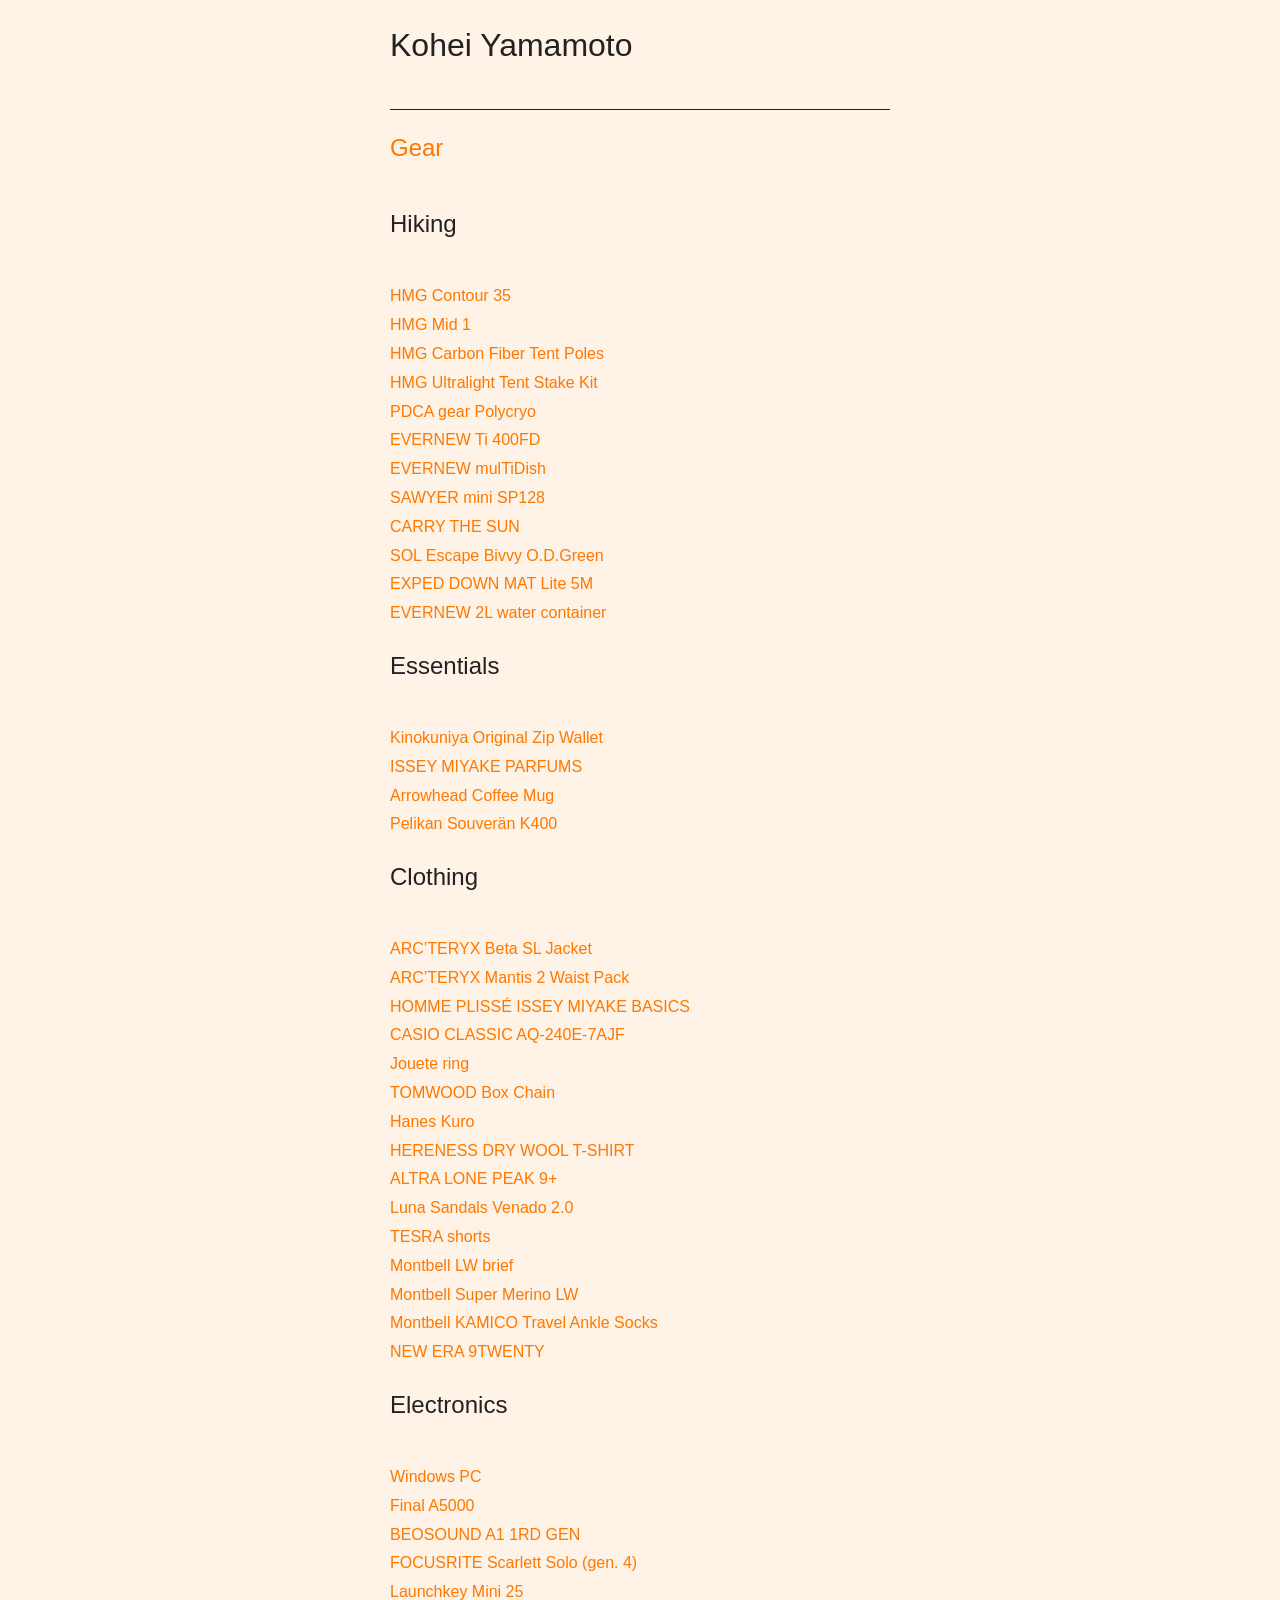
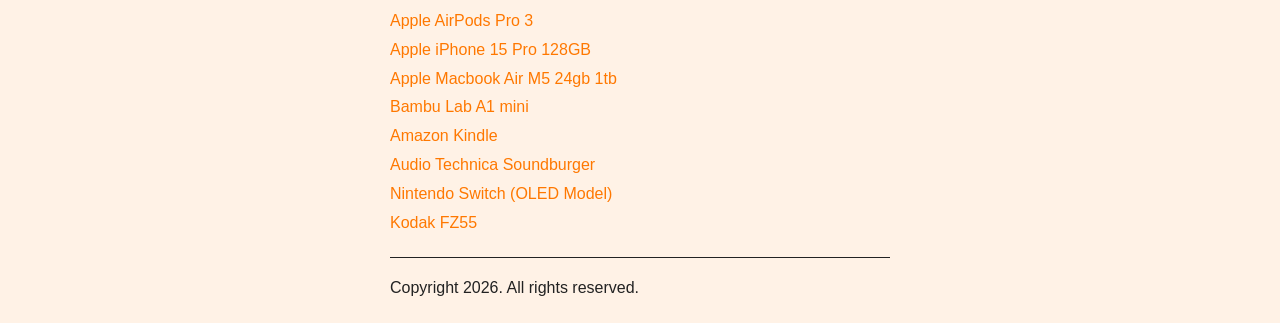
<file: index.html>
<!DOCTYPE html>
<html lang="en-us" dir="ltr">
<head>
	<meta name="generator" content="Hugo 0.161.1">
  <meta charset="utf-8">
<meta name="viewport" content="width=device-width">
<title>Kohei Yamamoto</title>

      <link rel="stylesheet" href="/css/main.min.73be4799b2091d293b47b52ca2642fe82aa2b1c9c050e8d1b389a80939a30dd4.css" integrity="sha256-c75HmbIJHSk7R7UsomQv6CqiscnAUOjRs4moCTmjDdQ=" crossorigin="anonymous">

<link rel="stylesheet" href="/css/custom.css">

        <script src="/js/main.23cd0c7d837263b9eaeb96ee2d9ccfa2969daa3fa00fa1c1fe8701a9b87251a1.js" integrity="sha256-I80MfYNyY7nq65buLZzPopadqj&#43;gD6HB/ocBqbhyUaE=" crossorigin="anonymous"></script>


</head>
<body>
  <div class="wrapper">
    <header>
      <h1>Kohei Yamamoto</h1>


    </header>
    <main>
      
  
  
    <section>
      <h2><a href="/posts/gear/">Gear</a></h2>
      <h2 id="hiking">Hiking</h2>
<p><a href="https://hyperlitemountaingear.com/"
   
     target="_blank" rel="noopener noreferrer"
   >
  HMG Contour 35
</a>
<br>
<a href="https://hyperlitemountaingear.com/"
   
     target="_blank" rel="noopener noreferrer"
   >
  HMG Mid 1
</a>
<br>
<a href="https://hyperlitemountaingear.com/"
   
     target="_blank" rel="noopener noreferrer"
   >
  HMG Carbon Fiber Tent Poles
</a>
<br>
<a href="https://hyperlitemountaingear.com/"
   
     target="_blank" rel="noopener noreferrer"
   >
  HMG Ultralight Tent Stake Kit
</a>
<br>
<a href="https://pdcagear.base.shop/items/66150037"
   
     target="_blank" rel="noopener noreferrer"
   >
  PDCA gear Polycryo
</a>
<br>
<a href="https://amzn.to/3O1xa4x"
   
     target="_blank" rel="noopener noreferrer"
   >
  EVERNEW Ti 400FD
</a>
<br>
<a href="https://amzn.to/4ssmQjU"
   
     target="_blank" rel="noopener noreferrer"
   >
  EVERNEW mulTiDish
</a>
<br>
<a href="https://amzn.to/4cBXaN8"
   
     target="_blank" rel="noopener noreferrer"
   >
  SAWYER mini SP128
</a>
<br>
<a href="https://carrythesun.jp/?srsltid=AfmBOop0uZKuVS22vFaG8SJ1Ew3PEuzZlG8GzW2nlOO8cJBd6NC-8tbC"
   
     target="_blank" rel="noopener noreferrer"
   >
  CARRY THE SUN
</a>
<br>
<a href="https://amzn.to/4eied8d"
   
     target="_blank" rel="noopener noreferrer"
   >
  SOL Escape Bivvy O.D.Green
</a>
<br>
<a href="https://amzn.to/47ZGwEG"
   
     target="_blank" rel="noopener noreferrer"
   >
  EXPED DOWN MAT Lite 5M
</a>
<br>
<a href="https://amzn.to/4voPt4r"
   
     target="_blank" rel="noopener noreferrer"
   >
  EVERNEW 2L water container
</a>
</p>
<h2 id="essentials">Essentials</h2>
<p><a href="https://amzn.to/4vqS11I"
   
     target="_blank" rel="noopener noreferrer"
   >
  Kinokuniya Original Zip Wallet
</a>
<br>
<a href="https://amzn.to/4vKZXeH"
   
     target="_blank" rel="noopener noreferrer"
   >
  ISSEY MIYAKE PARFUMS
</a>
<br>
<a href="https://arrowhead.coffee/"
   
     target="_blank" rel="noopener noreferrer"
   >
  Arrowhead Coffee Mug
</a>
<br>
<a href="https://amzn.to/41tPI0f"
   
     target="_blank" rel="noopener noreferrer"
   >
  Pelikan Souverän K400
</a>
</p>
<h2 id="clothing">Clothing</h2>
<p><a href="https://amzn.to/3QwhPto"
   
     target="_blank" rel="noopener noreferrer"
   >
  ARC&rsquo;TERYX Beta SL Jacket
</a>
<br>
<a href="https://amzn.to/41CX0yZ"
   
     target="_blank" rel="noopener noreferrer"
   >
  ARC’TERYX Mantis 2 Waist Pack
</a>
<br>
<a href="https://www.isseymiyake.com/products/hp55jf550?"
   
     target="_blank" rel="noopener noreferrer"
   >
  HOMME PLISSÉ ISSEY MIYAKE BASICS
</a>
<br>
<a href="https://amzn.to/4cSA0lO"
   
     target="_blank" rel="noopener noreferrer"
   >
  CASIO CLASSIC AQ-240E-7AJF
</a>
<br>
<a href="https://www.jouete.com/items/019567"
   
     target="_blank" rel="noopener noreferrer"
   >
  Jouete ring
</a>
<br>
<a href="https://amzn.to/3Od2tcN"
   
     target="_blank" rel="noopener noreferrer"
   >
  TOMWOOD Box Chain
</a>
<br>
<a href="https://amzn.to/4cAcSY7"
   
     target="_blank" rel="noopener noreferrer"
   >
  Hanes Kuro
</a>
<br>
<a href="https://hereness.jp/collections/wool/products/hu-10014?variant=46297795854553"
   
     target="_blank" rel="noopener noreferrer"
   >
  HERENESS DRY WOOL T-SHIRT
</a>
<br>
<a href="https://amzn.to/3OKJaHQ"
   
     target="_blank" rel="noopener noreferrer"
   >
  ALTRA LONE PEAK 9+
</a>
<br>
<a href="https://amzn.to/4cWbhM7"
   
     target="_blank" rel="noopener noreferrer"
   >
  Luna Sandals Venado 2.0
</a>
<br>
<a href="https://amzn.to/4cwyAMr"
   
     target="_blank" rel="noopener noreferrer"
   >
  TESRA shorts
</a>
<br>
<a href="https://amzn.to/41DuqNU"
   
     target="_blank" rel="noopener noreferrer"
   >
  Montbell LW brief
</a>
<br>
<a href="https://amzn.to/4897BFx"
   
     target="_blank" rel="noopener noreferrer"
   >
  Montbell Super Merino LW
</a>
<br>
<a href="https://amzn.to/41HtdoS"
   
     target="_blank" rel="noopener noreferrer"
   >
  Montbell KAMICO Travel Ankle Socks
</a>
<br>
<a href="https://amzn.to/4cuFrG7"
   
     target="_blank" rel="noopener noreferrer"
   >
  NEW ERA 9TWENTY
</a>
</p>
<h2 id="electronics">Electronics</h2>
<p><a href="https://zisalog.com/tool/?struct_id=BTgDQclJGeMf"
   
     target="_blank" rel="noopener noreferrer"
   >
  Windows PC
</a>
<br>
<a href="https://amzn.to/4cxTUkS"
   
     target="_blank" rel="noopener noreferrer"
   >
  Final A5000
</a>
<br>
<a href="https://amzn.to/4cCgrgo"
   
     target="_blank" rel="noopener noreferrer"
   >
  BEOSOUND A1 1RD GEN
</a>
<br>
<a href="https://amzn.to/42m0Ool"
   
     target="_blank" rel="noopener noreferrer"
   >
  FOCUSRITE Scarlett Solo (gen. 4)
</a>
<br>
<a href="https://amzn.to/4cT6Eni"
   
     target="_blank" rel="noopener noreferrer"
   >
  Launchkey Mini 25
</a>
<br>
<a href="https://amzn.to/3TlWzYS"
   
     target="_blank" rel="noopener noreferrer"
   >
  Apple AirPods Pro 3
</a>
<br>
<a href="https://amzn.to/4wmMgCi"
   
     target="_blank" rel="noopener noreferrer"
   >
  Apple iPhone 15 Pro 128GB
</a>
<br>
<a href="https://amzn.to/4dsbFT4"
   
     target="_blank" rel="noopener noreferrer"
   >
  Apple Macbook Air M5 24gb 1tb
</a>
<br>
<a href="https://amzn.to/4sSEVIs"
   
     target="_blank" rel="noopener noreferrer"
   >
  Bambu Lab A1 mini
</a>
<br>
<a href="https://amzn.to/4t6AdYb"
   
     target="_blank" rel="noopener noreferrer"
   >
  Amazon Kindle
</a>
<br>
<a href="https://amzn.to/41HoZO0"
   
     target="_blank" rel="noopener noreferrer"
   >
  Audio Technica Soundburger
</a>
<br>
<a href="https://amzn.to/4sInbiQ"
   
     target="_blank" rel="noopener noreferrer"
   >
  Nintendo Switch (OLED Model)
</a>
<br>
<a href="https://amzn.to/4uGQrIk"
   
     target="_blank" rel="noopener noreferrer"
   >
  Kodak FZ55
</a>
</p>

    </section>
  

    </main>
    <footer>
      <p>Copyright 2026. All rights reserved.</p>

    </footer>
  </div>
</body>
</html>
</file>
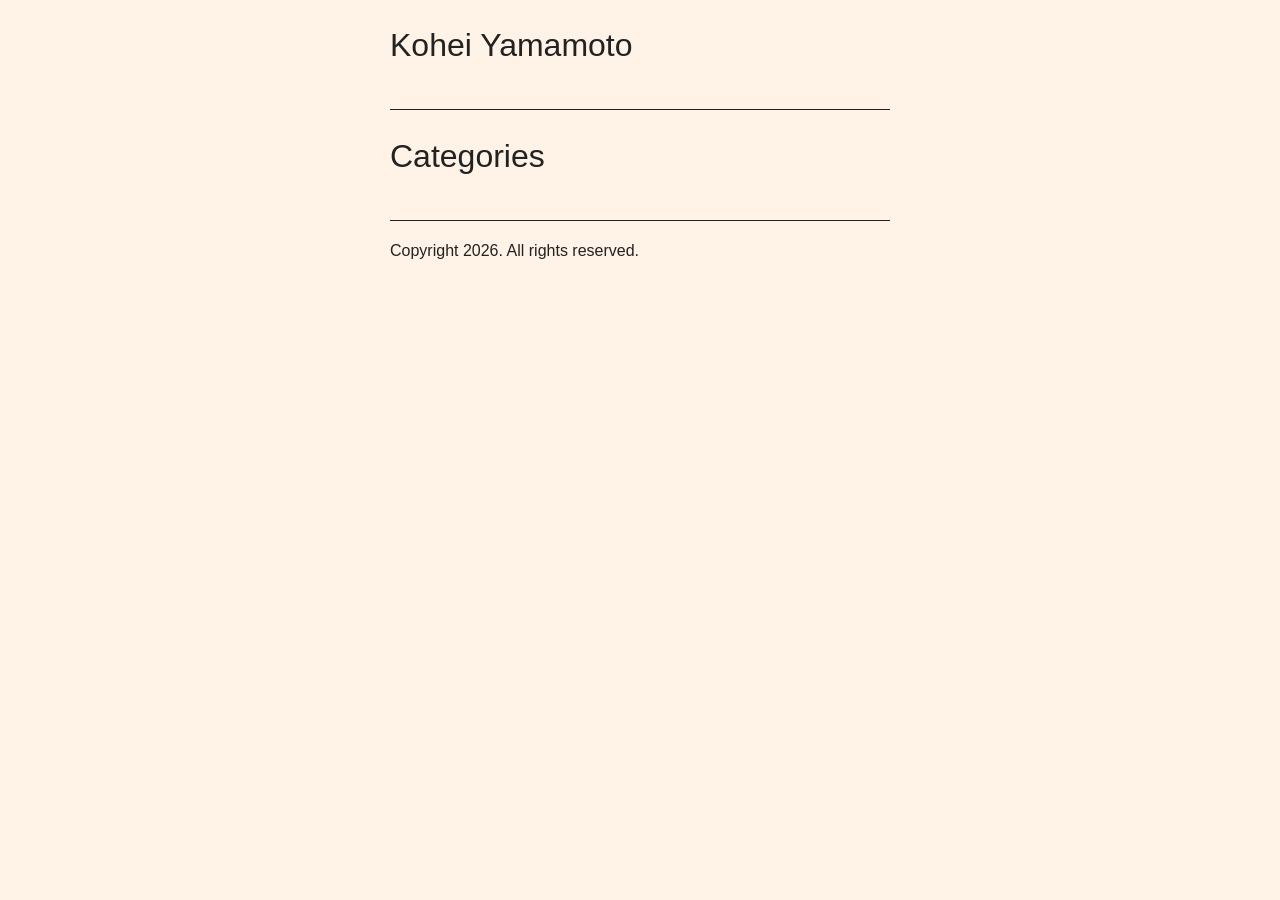
<file: categories/index.html>
<!DOCTYPE html>
<html lang="en-us" dir="ltr">
<head>
  <meta charset="utf-8">
<meta name="viewport" content="width=device-width">
<title>Categories | Kohei Yamamoto</title>

      <link rel="stylesheet" href="/css/main.min.73be4799b2091d293b47b52ca2642fe82aa2b1c9c050e8d1b389a80939a30dd4.css" integrity="sha256-c75HmbIJHSk7R7UsomQv6CqiscnAUOjRs4moCTmjDdQ=" crossorigin="anonymous">

<link rel="stylesheet" href="/css/custom.css">

        <script src="/js/main.23cd0c7d837263b9eaeb96ee2d9ccfa2969daa3fa00fa1c1fe8701a9b87251a1.js" integrity="sha256-I80MfYNyY7nq65buLZzPopadqj&#43;gD6HB/ocBqbhyUaE=" crossorigin="anonymous"></script>


</head>
<body>
  <div class="wrapper">
    <header>
      <h1>Kohei Yamamoto</h1>


    </header>
    <main>
      
  <h1>Categories</h1>
  
  

    </main>
    <footer>
      <p>Copyright 2026. All rights reserved.</p>

    </footer>
  </div>
</body>
</html>
</file>
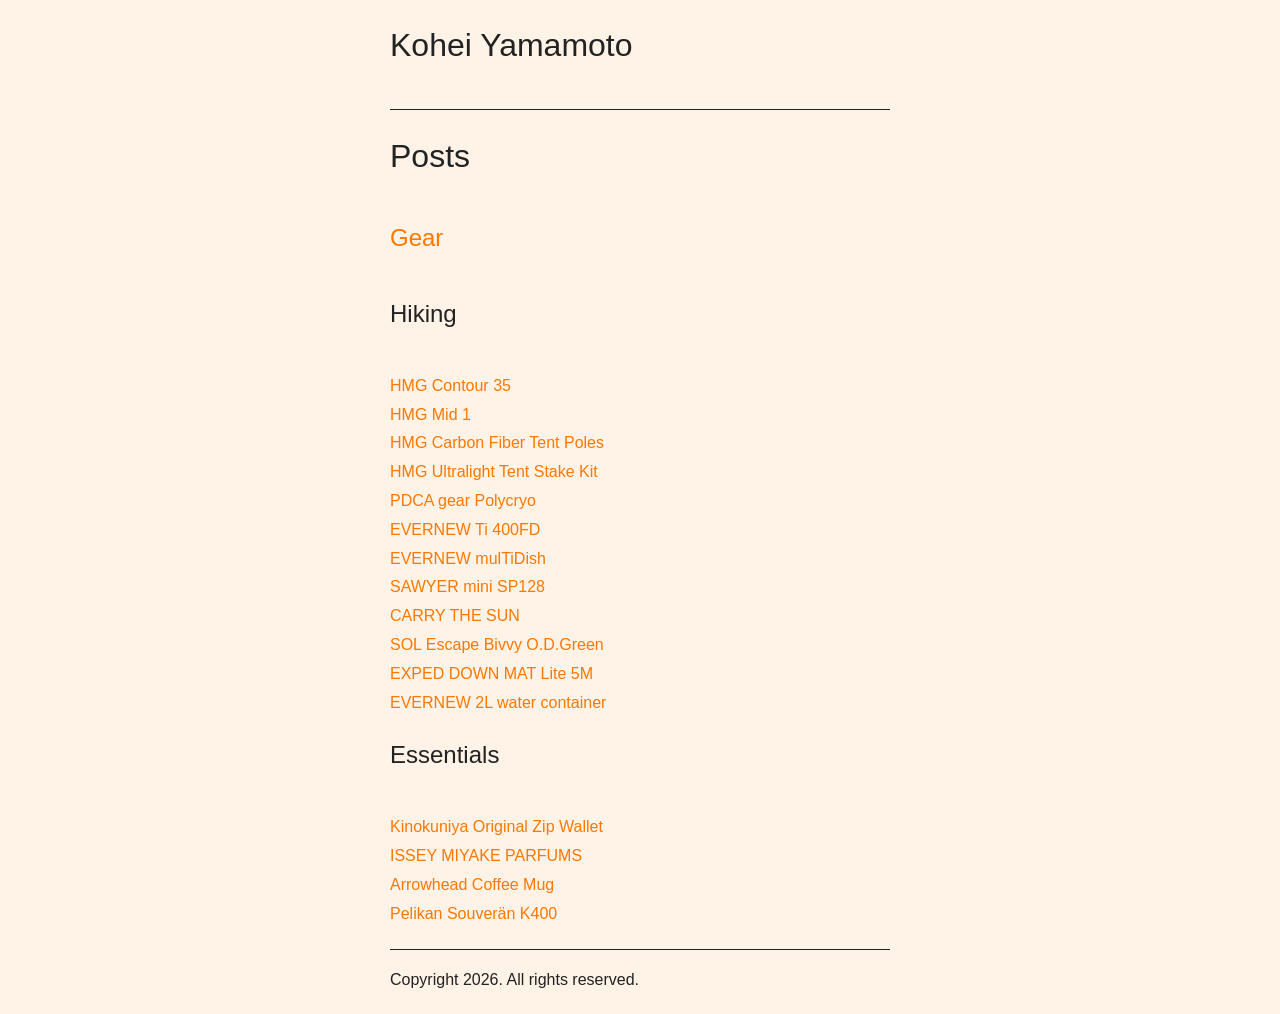
<file: posts/index.html>
<!DOCTYPE html>
<html lang="en-us" dir="ltr">
<head>
  <meta charset="utf-8">
<meta name="viewport" content="width=device-width">
<title>Posts | Kohei Yamamoto</title>

      <link rel="stylesheet" href="/css/main.min.73be4799b2091d293b47b52ca2642fe82aa2b1c9c050e8d1b389a80939a30dd4.css" integrity="sha256-c75HmbIJHSk7R7UsomQv6CqiscnAUOjRs4moCTmjDdQ=" crossorigin="anonymous">

<link rel="stylesheet" href="/css/custom.css">

        <script src="/js/main.23cd0c7d837263b9eaeb96ee2d9ccfa2969daa3fa00fa1c1fe8701a9b87251a1.js" integrity="sha256-I80MfYNyY7nq65buLZzPopadqj&#43;gD6HB/ocBqbhyUaE=" crossorigin="anonymous"></script>


</head>
<body>
  <div class="wrapper">
    <header>
      <h1>Kohei Yamamoto</h1>


    </header>
    <main>
      
  <h1>Posts</h1>
  
  
    <section>
      <h2><a href="/posts/gear/">Gear</a></h2>
      <h2 id="hiking">Hiking</h2>
<p><a href="https://hyperlitemountaingear.com/"
   
     target="_blank" rel="noopener noreferrer"
   >
  HMG Contour 35
</a>
<br>
<a href="https://hyperlitemountaingear.com/"
   
     target="_blank" rel="noopener noreferrer"
   >
  HMG Mid 1
</a>
<br>
<a href="https://hyperlitemountaingear.com/"
   
     target="_blank" rel="noopener noreferrer"
   >
  HMG Carbon Fiber Tent Poles
</a>
<br>
<a href="https://hyperlitemountaingear.com/"
   
     target="_blank" rel="noopener noreferrer"
   >
  HMG Ultralight Tent Stake Kit
</a>
<br>
<a href="https://pdcagear.base.shop/items/66150037"
   
     target="_blank" rel="noopener noreferrer"
   >
  PDCA gear Polycryo
</a>
<br>
<a href="https://amzn.to/3O1xa4x"
   
     target="_blank" rel="noopener noreferrer"
   >
  EVERNEW Ti 400FD
</a>
<br>
<a href="https://amzn.to/4ssmQjU"
   
     target="_blank" rel="noopener noreferrer"
   >
  EVERNEW mulTiDish
</a>
<br>
<a href="https://amzn.to/4cBXaN8"
   
     target="_blank" rel="noopener noreferrer"
   >
  SAWYER mini SP128
</a>
<br>
<a href="https://carrythesun.jp/?srsltid=AfmBOop0uZKuVS22vFaG8SJ1Ew3PEuzZlG8GzW2nlOO8cJBd6NC-8tbC"
   
     target="_blank" rel="noopener noreferrer"
   >
  CARRY THE SUN
</a>
<br>
<a href="https://amzn.to/4eied8d"
   
     target="_blank" rel="noopener noreferrer"
   >
  SOL Escape Bivvy O.D.Green
</a>
<br>
<a href="https://amzn.to/47ZGwEG"
   
     target="_blank" rel="noopener noreferrer"
   >
  EXPED DOWN MAT Lite 5M
</a>
<br>
<a href="https://amzn.to/4voPt4r"
   
     target="_blank" rel="noopener noreferrer"
   >
  EVERNEW 2L water container
</a>
</p>
<h2 id="essentials">Essentials</h2>
<p><a href="https://amzn.to/4vqS11I"
   
     target="_blank" rel="noopener noreferrer"
   >
  Kinokuniya Original Zip Wallet
</a>
<br>
<a href="https://amzn.to/4vKZXeH"
   
     target="_blank" rel="noopener noreferrer"
   >
  ISSEY MIYAKE PARFUMS
</a>
<br>
<a href="https://arrowhead.coffee/"
   
     target="_blank" rel="noopener noreferrer"
   >
  Arrowhead Coffee Mug
</a>
<br>
<a href="https://amzn.to/41tPI0f"
   
     target="_blank" rel="noopener noreferrer"
   >
  Pelikan Souverän K400
</a>
</p>
    </section>
  

    </main>
    <footer>
      <p>Copyright 2026. All rights reserved.</p>

    </footer>
  </div>
</body>
</html>
</file>
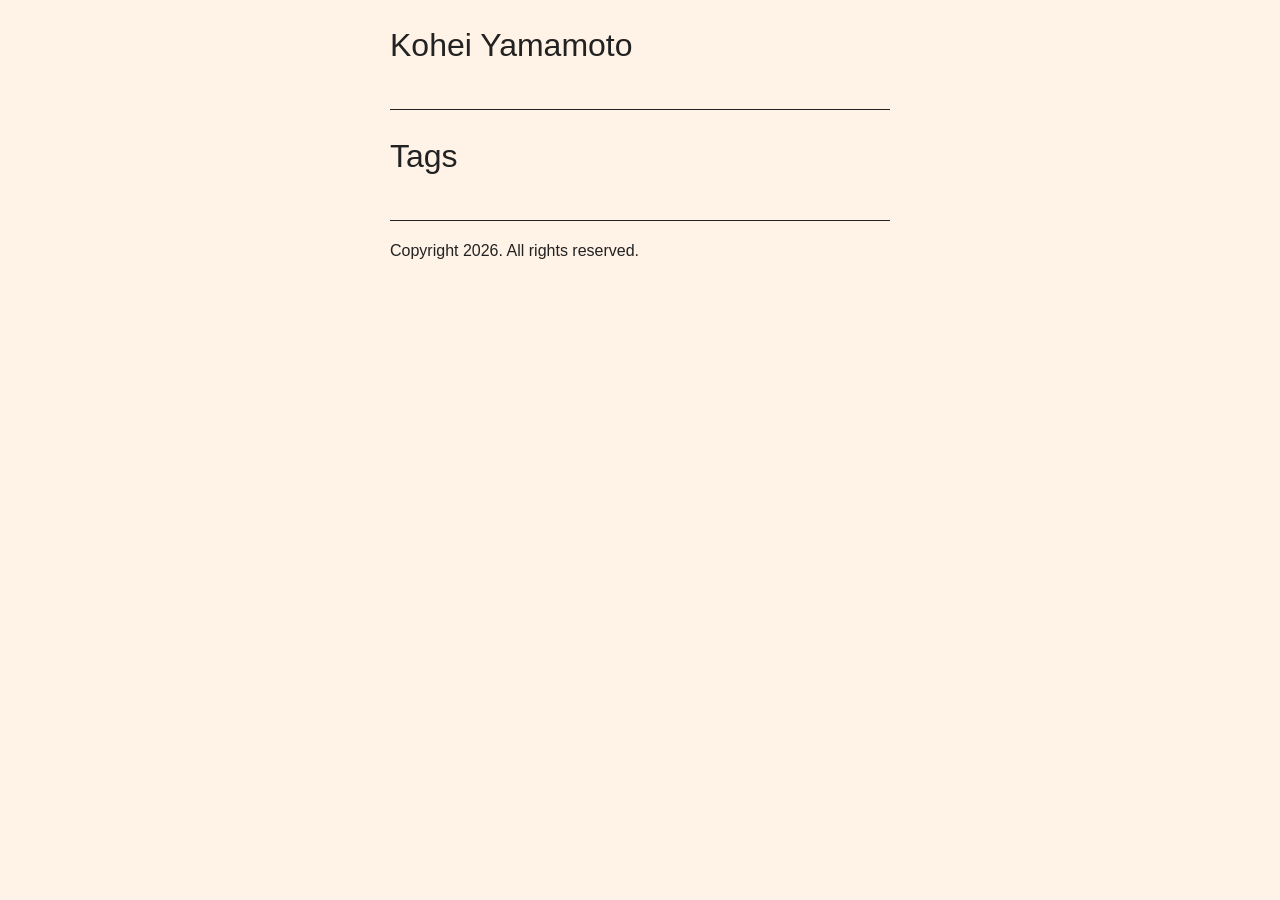
<file: tags/index.html>
<!DOCTYPE html>
<html lang="en-us" dir="ltr">
<head>
  <meta charset="utf-8">
<meta name="viewport" content="width=device-width">
<title>Tags | Kohei Yamamoto</title>

      <link rel="stylesheet" href="/css/main.min.73be4799b2091d293b47b52ca2642fe82aa2b1c9c050e8d1b389a80939a30dd4.css" integrity="sha256-c75HmbIJHSk7R7UsomQv6CqiscnAUOjRs4moCTmjDdQ=" crossorigin="anonymous">

<link rel="stylesheet" href="/css/custom.css">

        <script src="/js/main.23cd0c7d837263b9eaeb96ee2d9ccfa2969daa3fa00fa1c1fe8701a9b87251a1.js" integrity="sha256-I80MfYNyY7nq65buLZzPopadqj&#43;gD6HB/ocBqbhyUaE=" crossorigin="anonymous"></script>


</head>
<body>
  <div class="wrapper">
    <header>
      <h1>Kohei Yamamoto</h1>


    </header>
    <main>
      
  <h1>Tags</h1>
  
  

    </main>
    <footer>
      <p>Copyright 2026. All rights reserved.</p>

    </footer>
  </div>
</body>
</html>
</file>
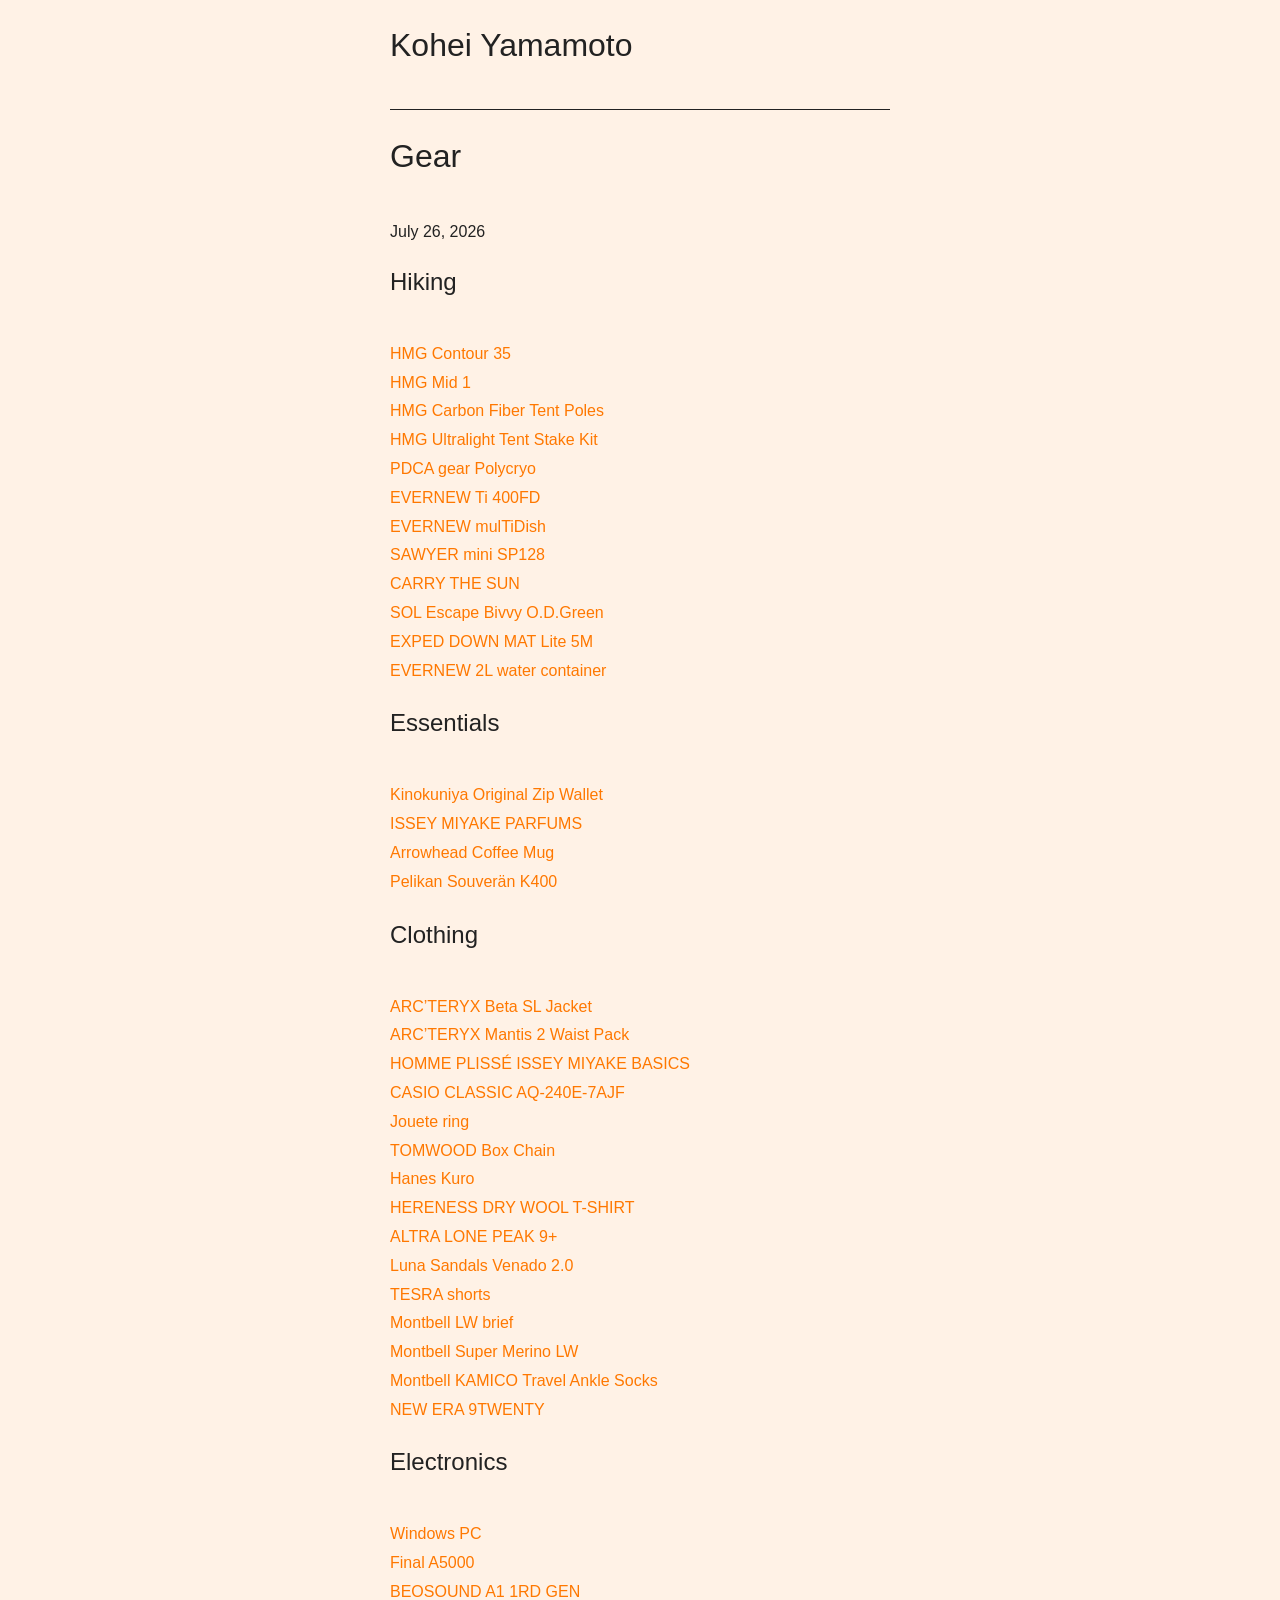
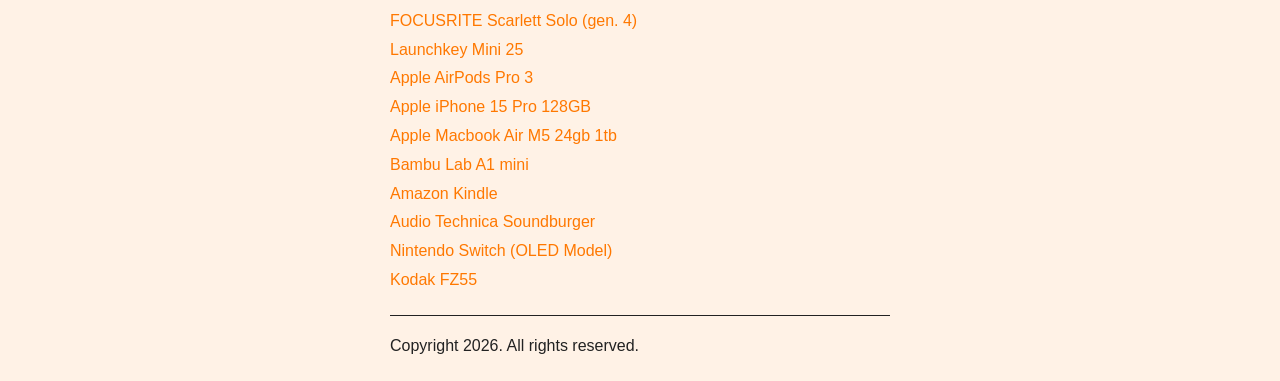
<file: posts/gear/index.html>
<!DOCTYPE html>
<html lang="en-us" dir="ltr">
<head>
  <meta charset="utf-8">
<meta name="viewport" content="width=device-width">
<title>Gear | Kohei Yamamoto</title>

      <link rel="stylesheet" href="/css/main.min.73be4799b2091d293b47b52ca2642fe82aa2b1c9c050e8d1b389a80939a30dd4.css" integrity="sha256-c75HmbIJHSk7R7UsomQv6CqiscnAUOjRs4moCTmjDdQ=" crossorigin="anonymous">

<link rel="stylesheet" href="/css/custom.css">

        <script src="/js/main.23cd0c7d837263b9eaeb96ee2d9ccfa2969daa3fa00fa1c1fe8701a9b87251a1.js" integrity="sha256-I80MfYNyY7nq65buLZzPopadqj&#43;gD6HB/ocBqbhyUaE=" crossorigin="anonymous"></script>


</head>
<body>
  <div class="wrapper">
    <header>
      <h1>Kohei Yamamoto</h1>


    </header>
    <main>
      
  <h1>Gear</h1>

  
  
  <time datetime="2026-07-26T00:00:00&#43;00:00">July 26, 2026</time>

  <h2 id="hiking">Hiking</h2>
<p><a href="https://hyperlitemountaingear.com/"
   
     target="_blank" rel="noopener noreferrer"
   >
  HMG Contour 35
</a>
<br>
<a href="https://hyperlitemountaingear.com/"
   
     target="_blank" rel="noopener noreferrer"
   >
  HMG Mid 1
</a>
<br>
<a href="https://hyperlitemountaingear.com/"
   
     target="_blank" rel="noopener noreferrer"
   >
  HMG Carbon Fiber Tent Poles
</a>
<br>
<a href="https://hyperlitemountaingear.com/"
   
     target="_blank" rel="noopener noreferrer"
   >
  HMG Ultralight Tent Stake Kit
</a>
<br>
<a href="https://pdcagear.base.shop/items/66150037"
   
     target="_blank" rel="noopener noreferrer"
   >
  PDCA gear Polycryo
</a>
<br>
<a href="https://amzn.to/3O1xa4x"
   
     target="_blank" rel="noopener noreferrer"
   >
  EVERNEW Ti 400FD
</a>
<br>
<a href="https://amzn.to/4ssmQjU"
   
     target="_blank" rel="noopener noreferrer"
   >
  EVERNEW mulTiDish
</a>
<br>
<a href="https://amzn.to/4cBXaN8"
   
     target="_blank" rel="noopener noreferrer"
   >
  SAWYER mini SP128
</a>
<br>
<a href="https://carrythesun.jp/?srsltid=AfmBOop0uZKuVS22vFaG8SJ1Ew3PEuzZlG8GzW2nlOO8cJBd6NC-8tbC"
   
     target="_blank" rel="noopener noreferrer"
   >
  CARRY THE SUN
</a>
<br>
<a href="https://amzn.to/4eied8d"
   
     target="_blank" rel="noopener noreferrer"
   >
  SOL Escape Bivvy O.D.Green
</a>
<br>
<a href="https://amzn.to/47ZGwEG"
   
     target="_blank" rel="noopener noreferrer"
   >
  EXPED DOWN MAT Lite 5M
</a>
<br>
<a href="https://amzn.to/4voPt4r"
   
     target="_blank" rel="noopener noreferrer"
   >
  EVERNEW 2L water container
</a>
</p>
<h2 id="essentials">Essentials</h2>
<p><a href="https://amzn.to/4vqS11I"
   
     target="_blank" rel="noopener noreferrer"
   >
  Kinokuniya Original Zip Wallet
</a>
<br>
<a href="https://amzn.to/4vKZXeH"
   
     target="_blank" rel="noopener noreferrer"
   >
  ISSEY MIYAKE PARFUMS
</a>
<br>
<a href="https://arrowhead.coffee/"
   
     target="_blank" rel="noopener noreferrer"
   >
  Arrowhead Coffee Mug
</a>
<br>
<a href="https://amzn.to/41tPI0f"
   
     target="_blank" rel="noopener noreferrer"
   >
  Pelikan Souverän K400
</a>
</p>
<h2 id="clothing">Clothing</h2>
<p><a href="https://amzn.to/3QwhPto"
   
     target="_blank" rel="noopener noreferrer"
   >
  ARC&rsquo;TERYX Beta SL Jacket
</a>
<br>
<a href="https://amzn.to/41CX0yZ"
   
     target="_blank" rel="noopener noreferrer"
   >
  ARC’TERYX Mantis 2 Waist Pack
</a>
<br>
<a href="https://www.isseymiyake.com/products/hp55jf550?"
   
     target="_blank" rel="noopener noreferrer"
   >
  HOMME PLISSÉ ISSEY MIYAKE BASICS
</a>
<br>
<a href="https://amzn.to/4cSA0lO"
   
     target="_blank" rel="noopener noreferrer"
   >
  CASIO CLASSIC AQ-240E-7AJF
</a>
<br>
<a href="https://www.jouete.com/items/019567"
   
     target="_blank" rel="noopener noreferrer"
   >
  Jouete ring
</a>
<br>
<a href="https://amzn.to/3Od2tcN"
   
     target="_blank" rel="noopener noreferrer"
   >
  TOMWOOD Box Chain
</a>
<br>
<a href="https://amzn.to/4cAcSY7"
   
     target="_blank" rel="noopener noreferrer"
   >
  Hanes Kuro
</a>
<br>
<a href="https://hereness.jp/collections/wool/products/hu-10014?variant=46297795854553"
   
     target="_blank" rel="noopener noreferrer"
   >
  HERENESS DRY WOOL T-SHIRT
</a>
<br>
<a href="https://amzn.to/3OKJaHQ"
   
     target="_blank" rel="noopener noreferrer"
   >
  ALTRA LONE PEAK 9+
</a>
<br>
<a href="https://amzn.to/4cWbhM7"
   
     target="_blank" rel="noopener noreferrer"
   >
  Luna Sandals Venado 2.0
</a>
<br>
<a href="https://amzn.to/4cwyAMr"
   
     target="_blank" rel="noopener noreferrer"
   >
  TESRA shorts
</a>
<br>
<a href="https://amzn.to/41DuqNU"
   
     target="_blank" rel="noopener noreferrer"
   >
  Montbell LW brief
</a>
<br>
<a href="https://amzn.to/4897BFx"
   
     target="_blank" rel="noopener noreferrer"
   >
  Montbell Super Merino LW
</a>
<br>
<a href="https://amzn.to/41HtdoS"
   
     target="_blank" rel="noopener noreferrer"
   >
  Montbell KAMICO Travel Ankle Socks
</a>
<br>
<a href="https://amzn.to/4cuFrG7"
   
     target="_blank" rel="noopener noreferrer"
   >
  NEW ERA 9TWENTY
</a>
</p>
<h2 id="electronics">Electronics</h2>
<p><a href="https://zisalog.com/tool/?struct_id=BTgDQclJGeMf"
   
     target="_blank" rel="noopener noreferrer"
   >
  Windows PC
</a>
<br>
<a href="https://amzn.to/4cxTUkS"
   
     target="_blank" rel="noopener noreferrer"
   >
  Final A5000
</a>
<br>
<a href="https://amzn.to/4cCgrgo"
   
     target="_blank" rel="noopener noreferrer"
   >
  BEOSOUND A1 1RD GEN
</a>
<br>
<a href="https://amzn.to/42m0Ool"
   
     target="_blank" rel="noopener noreferrer"
   >
  FOCUSRITE Scarlett Solo (gen. 4)
</a>
<br>
<a href="https://amzn.to/4cT6Eni"
   
     target="_blank" rel="noopener noreferrer"
   >
  Launchkey Mini 25
</a>
<br>
<a href="https://amzn.to/3TlWzYS"
   
     target="_blank" rel="noopener noreferrer"
   >
  Apple AirPods Pro 3
</a>
<br>
<a href="https://amzn.to/4wmMgCi"
   
     target="_blank" rel="noopener noreferrer"
   >
  Apple iPhone 15 Pro 128GB
</a>
<br>
<a href="https://amzn.to/4dsbFT4"
   
     target="_blank" rel="noopener noreferrer"
   >
  Apple Macbook Air M5 24gb 1tb
</a>
<br>
<a href="https://amzn.to/4sSEVIs"
   
     target="_blank" rel="noopener noreferrer"
   >
  Bambu Lab A1 mini
</a>
<br>
<a href="https://amzn.to/4t6AdYb"
   
     target="_blank" rel="noopener noreferrer"
   >
  Amazon Kindle
</a>
<br>
<a href="https://amzn.to/41HoZO0"
   
     target="_blank" rel="noopener noreferrer"
   >
  Audio Technica Soundburger
</a>
<br>
<a href="https://amzn.to/4sInbiQ"
   
     target="_blank" rel="noopener noreferrer"
   >
  Nintendo Switch (OLED Model)
</a>
<br>
<a href="https://amzn.to/4uGQrIk"
   
     target="_blank" rel="noopener noreferrer"
   >
  Kodak FZ55
</a>
</p>

  


    </main>
    <footer>
      <p>Copyright 2026. All rights reserved.</p>

    </footer>
  </div>
</body>
</html>
</file>
<file: css/main.min.73be4799b2091d293b47b52ca2642fe82aa2b1c9c050e8d1b389a80939a30dd4.css>
body{color:#222;font-family:sans-serif;line-height:1.5;margin:1rem;max-width:768px}header{border-bottom:1px solid #222;margin-bottom:1rem}footer{border-top:1px solid #222;margin-top:1rem}a{color:#00e;text-decoration:none}
</file>
<file: css/custom.css>
body {
  margin: 0;
  max-width: none;
  background-color: #FFF2E6;
}

/* ���o�� */
h1, h2, h3 {
  font-weight: normal;
  margin-bottom: 40px;
}

/* �{�� */
p {
  line-height: 1.8;
  margin-bottom: 20px;
}

/* �����N */
a,
a:visited,
a:hover {
  color: #FF7800;
  text-decoration: none;
}

ul {
  list-style: none;
  padding: 0;
  margin: 0;
}

li {
  margin-bottom: 10px;
}

.wrapper {
  max-width: 500px;
  margin: 0 auto;
}
</file>
